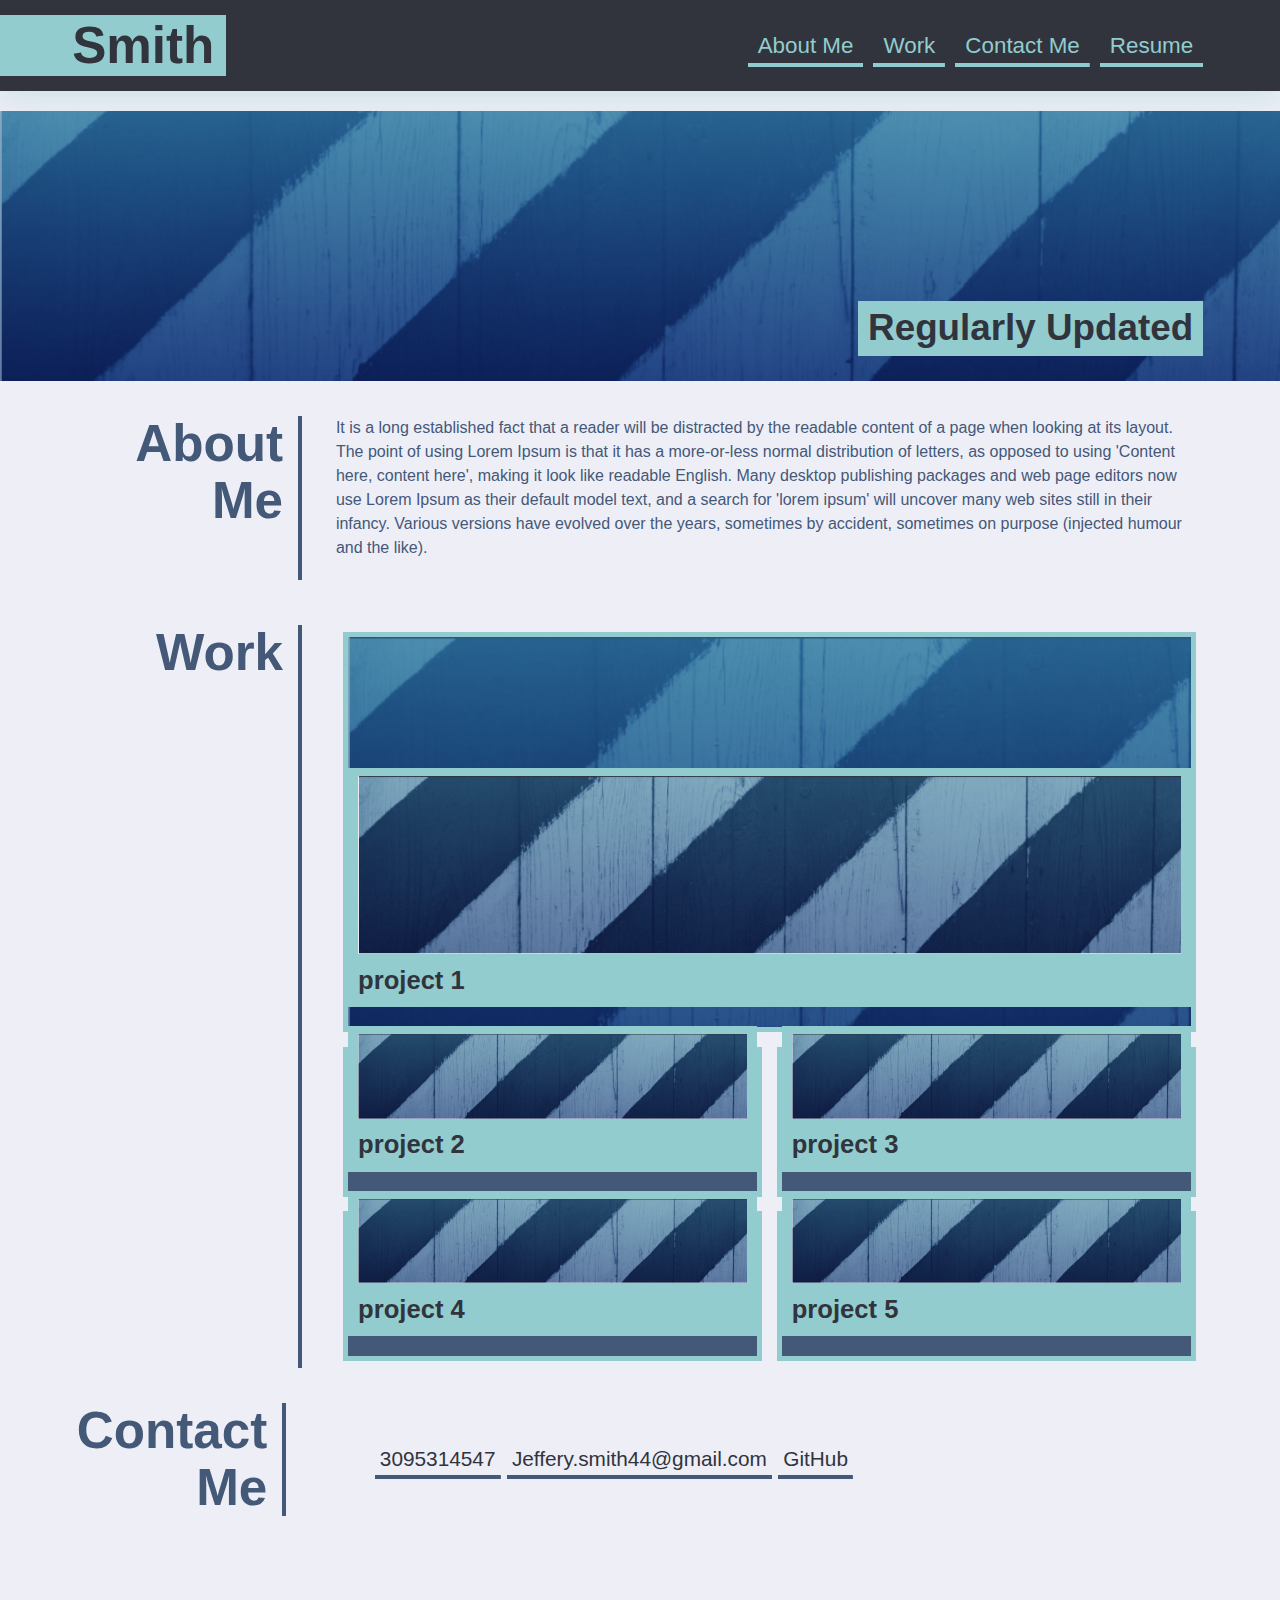
<file: index.html>
<!DOCTYPE html>
<html lang="en">
  <head>
    <!-- TODO: add head content below -->
    <title>Flexbox</title>
    <meta charset="UTF-8" />
    <meta name="viewport" content="width=device-width, initial-scale=1" />
    <link rel="stylesheet" type="text/css" href="./assets/css/style.css" />
  </head>

  <body>
    <!-- TODO: add body content below -->
    <header class="main-header">
      <h1>Smith</h1>
      <nav>
        <a href="#about-me">About Me</a>
        <a href="#work">Work</a>
        <a href="#contact-me">Contact Me</a>
        <a href="./assets/images/JeffSmithResume.jpg">Resume</a>
      </nav>
    </header>
    <main>
      <div>
      <div class="hero-banner">
        <h2>Regularly Updated</h2>
      </div>
      <section class="page-wrapper">
        <section class="page-section">
          <h2 id="about-me">About Me</h2>

          <div>
            <p>
              It is a long established fact that a reader will be distracted by
              the readable content of a page when looking at its layout. The
              point of using Lorem Ipsum is that it has a more-or-less normal
              distribution of letters, as opposed to using 'Content here,
              content here', making it look like readable English. Many desktop
              publishing packages and web page editors now use Lorem Ipsum as
              their default model text, and a search for 'lorem ipsum' will
              uncover many web sites still in their infancy. Various versions
              have evolved over the years, sometimes by accident, sometimes on
              purpose (injected humour and the like).
            </p>
          </div>
        </section>
        <section class="page-section">
          <h2 id="work">Work</h2>

          <div class="flex-container">
            <section class="flex-item">
              <div>
                <img src="./assets/images/02-hero-bg.jpg" alt="photo" />
                <h3>project 1</h3>
              </div>
            </section>
            <section class="flex-item">
              <div>
                <img src="./assets/images/02-hero-bg.jpg" alt="photo" />
                <h3>project 2</h3>
              </div>
            </section>
            <section class="flex-item">
              <div>
                <img src="./assets/images/02-hero-bg.jpg" alt="photo" />
                <h3>project 3</h3>
              </div>
            </section>
            <section class="flex-item">
              <div>
                <img src="./assets/images/02-hero-bg.jpg" alt="photo" />
                <h3>project 4</h3>
              </div>
            </section>
            <section class="flex-item">
              <div>
                <img src="./assets/images/02-hero-bg.jpg" alt="photo" />
                <h3>project 5</h3>
              </div>
            </section>
          </div>
          <section class="page-section">
            <h2>Contact Me</h2>
            <section id="contact-me" class="contact">
              <address>
                <a href="#">3095314547</a>
                <a href="#">Jeffery.smith44@gmail.com</a>
                <a href="https://github.com/J-Smith44/">GitHub</a>
              </address>
            </section>
          </section>
        </section>
      </section>
    </div>
    </main>
  </body>
</html>
</file>
<file: assets/css/style.css>
* {
  box-sizing: border-box;
}

/* brand color palette */
:root {
  --primary: rgba(68, 88, 119, 1);
  --secondary: rgba(146, 204, 206, 1);
  --tertiary: rgba(49, 52, 61, 1);
  --dark: rgba(28, 29, 33, 1);
  --light: rgba(238, 238, 247, 1);
}

body {



  margin: 0;
  padding: 0;
  font-family: 'Trebuchet MS', 'Lucida Sans Unicode', 'Lucida Grande', 'Lucida Sans', Arial, sans-serif;
  color: var(--primary);
  background-color: var(--light);
  line-height: 1.5;
}

h1,
h2,
h3,
h4,
h5,
h6 {
  margin: 0;
}

p {
  margin: 0;
}

header {

  display: flex;

  padding: 15px 6% 15px 0;
  display: flex;
  flex-direction: row;
  justify-content: space-between;
  flex-wrap: wrap;
  align-items: center;
  background-color: var(--tertiary);
  box-shadow: 0 5px 35px rgba(146, 204, 206, 0.4);
}

header h1 {
  color: var(--tertiary);
  background-color: var(--secondary);
  padding: 5px 1% 5px 6%;
  margin: 0;
  font-size: 4vw;
  line-height: 1;
}

nav {

  display: flex;
  /* Align the child elements to the right side of the parent */
  justify-content: flex-end;
  /* justify-content: end; */
  text-decoration: none;


}

nav a {
  display: flex;
  text-decoration: none;
  padding: 5px 10px;
  color: var(--secondary);
  margin-right: 10px;
  background-image: linear-gradient(270deg, var(--secondary) 0%, var(--secondary) 100%);
  background-repeat: no-repeat;
  background-size: 100% 0.2em;
  background-position: bottom;
  transition: all 0.25s ease-in;
  font-size: 1.4rem;
}

nav a:hover {
  background-size: 100% 100%;
  color: var(--primary);
}

nav a:last-child {
  margin-right: 0;
}

main {
  margin-top: 20px;
  margin-bottom: 45px;
}

.hero-banner {
  background: rgb(68, 88, 120);
  background-image: url("../images/02-hero-bg.jpg"), linear-gradient(180deg, var(--secondary) 0%, var(--primary) 100%);
  background-size: cover;
  background-position: center;
  background-blend-mode: soft-light;
  min-height: 30vh;
  color: var(--light);
  padding: 2% 6%;
  display: flex;
  justify-content: flex-end;
  align-items: flex-end;
  text-align: right;
}

.hero-banner div {
  flex: 0 0 90%;
}

.hero-banner h2 {
  background-color: var(--secondary);
  color: var(--tertiary);
  margin: 0;
  padding: 5px 10px;
  font-size: 2.3rem;
  line-height: 1.2;
  display: inline;
}

.page-wrapper {
  max-width: 88%;
  margin-left: auto;
  margin-right: auto;
}

.page-section {
  margin: 25px 0;
  padding: 10px 0;
  display: flex;
  flex-direction: row;
  flex-wrap: wrap;
  align-items: stretch;
  justify-content: space-between;
}

.page-section > h2 {
  flex: 0 0 20%;
  text-align: right;
  padding-right: 15px;
  border-right: 4px solid var(--primary);
  font-size: 4vw;
  line-height: 1.1;
}

.page-section > div {
  flex: 0 0 77%;
}

.page-section p {
  margin-bottom: 20px;
}

.flex-container {
  display: flex;
  flex-wrap: wrap;
  justify-content: center;
}

.flex-item {
  border: 5px solid var(--secondary);
  background-color: var(--primary);
  color: var(--tertiary);
  min-height: 150px;
  max-height: 150px;
  flex-basis: calc(50% - 1em);
  display: flex;
  align-items: flex-end;
  padding: 0 0 20px 0;
  margin: 0.5em;
  text-decoration: none;
  background-blend-mode: soft-light;
  background-size: 150%;
  transition: all 0.5s;
  font-size: 0.9rem;
}

/* feature first portfolio item */
.flex-item:first-child {
    min-height: 400px;
    flex-basis: 100%;
    background-image: url("../images/02-hero-bg.jpg"), linear-gradient(180deg, var(--secondary) 0%, var(--primary) 100%);
}

.flex-item img {
    width: 100%;
    height: 100%;
}



.flex-item:hover {
  background-color: rgba(0, 0, 0, 0.3);
}

.flex-item div {
  background-color: var(--secondary);
  padding: 8px 10px;
}

.flex-item h3 {
  display: flex;
  flex-wrap: wrap;
  font-size: 1.6rem;

}

.contact address {
  display: flex;
  flex-wrap: wrap;
  justify-content: space-around;
  align-items: center;
  height: 100%;
}

.contact address a {
  color: var(--tertiary);
  padding: 5px;
  text-decoration: none;
  font-size: 1.3rem;
  font-style: normal;
  background-image: linear-gradient(270deg, var(--primary) 0%, var(--primary) 100%);
  background-repeat: no-repeat;
  background-size: 100% 0.2em;
  background-position: bottom;
  transition: all 0.25s ease-in;
  margin: 0 0.2rem 0.1rem;
  display: inline-block;
}

.contact address a:hover {
  background-size: 100% 88%;
  color: var(--secondary);
}

/* portfolio project images */
/* TODO: Add portfolio project images here*/

/* media queries */

/* TODO: add media query for a max-width of 980px */

/* TODO: add media query for a max-width of 768px */
@media screen and (max-width: 992px) {
  .flex-item {
    width: 50%;
  }

}


@media screen and (max-width: 768px) {
  .flex-item {
    width: 100%;
    * {
      box-sizing: border-box;
    }

    /* brand color palette */
    :root {
      --primary: rgba(68, 88, 119, 1);
      --secondary: rgba(146, 204, 206, 1);
      --tertiary: rgba(49, 52, 61, 1);
      --dark: rgba(28, 29, 33, 1);
      --light: rgba(238, 238, 247, 1);
    }

    body {



      margin: 0;
      padding: 0;
      font-family: 'Trebuchet MS', 'Lucida Sans Unicode', 'Lucida Grande', 'Lucida Sans', Arial, sans-serif;
      color: var(--primary);
      background-color: var(--light);
      line-height: 1.5;
    }

    h1,
    h2,
    h3,
    h4,
    h5,
    h6 {
      margin: 0;
    }

    p {
      margin: 0;
    }

    header {

      display: flex;

      padding: 15px 6% 15px 0;
      display: flex;
      flex-direction: row;
      justify-content: space-between;
      flex-wrap: wrap;
      align-items: center;
      background-color: var(--tertiary);
      box-shadow: 0 5px 35px rgba(146, 204, 206, 0.4);
    }

    header h1 {
      color: var(--tertiary);
      background-color: var(--secondary);
      padding: 5px 1% 5px 6%;
      margin: 0;
      font-size: 4vw;
      line-height: 1;
    }

    nav {

      display: flex;
      /* Align the child elements to the right side of the parent */
      justify-content: flex-end;
      /* justify-content: end; */
      text-decoration: none;


    }

    nav a {
      display: flex;
      text-decoration: none;
      padding: 5px 10px;
      color: var(--secondary);
      margin-right: 10px;
      background-image: linear-gradient(270deg, var(--secondary) 0%, var(--secondary) 100%);
      background-repeat: no-repeat;
      background-size: 100% 0.2em;
      background-position: bottom;
      transition: all 0.25s ease-in;
      font-size: 1.4rem;
    }

    nav a:hover {
      background-size: 100% 100%;
      color: var(--primary);
    }

    nav a:last-child {
      margin-right: 0;
    }

    main {
      margin-top: 20px;
      margin-bottom: 45px;
    }

    .hero-banner {
      background: rgb(68, 88, 120);
      background-image: url("../images/02-hero-bg.jpg"), linear-gradient(180deg, var(--secondary) 0%, var(--primary) 100%);
      background-size: cover;
      background-position: center;
      background-blend-mode: soft-light;
      min-height: 30vh;
      color: var(--light);
      padding: 2% 6%;
      display: flex;
      justify-content: flex-end;
      align-items: flex-end;
      text-align: right;
    }

    .hero-banner div {
      flex: 0 0 90%;
    }

    .hero-banner h2 {
      background-color: var(--secondary);
      color: var(--tertiary);
      margin: 0;
      padding: 5px 10px;
      font-size: 2.3rem;
      line-height: 1.2;
      display: inline;
    }

    .page-wrapper {
      max-width: 88%;
      margin-left: auto;
      margin-right: auto;
    }

    .page-section {
      margin: 25px 0;
      padding: 10px 0;
      display: flex;
      flex-direction: row;
      flex-wrap: wrap;
      align-items: stretch;
      justify-content: space-between;
    }

    .page-section > h2 {
      flex: 0 0 20%;
      text-align: right;
      padding-right: 15px;
      border-right: 4px solid var(--primary);
      font-size: 4vw;
      line-height: 1.1;
    }

    .page-section > div {
      flex: 0 0 77%;
    }

    .page-section p {
      margin-bottom: 20px;
    }

    .flex-container {
      display: flex;
      flex-wrap: wrap;
      justify-content: center;
    }

    .flex-item {
      border: 5px solid var(--secondary);
      background-color: var(--primary);
      color: var(--tertiary);
      min-height: 150px;
      max-height: 150px;
      flex-basis: calc(50% - 1em);
      display: flex;
      align-items: flex-end;
      padding: 0 0 20px 0;
      margin: 0.5em;
      text-decoration: none;
      background-blend-mode: soft-light;
      background-size: 150%;
      transition: all 0.5s;
      font-size: 0.9rem;
    }

    /* feature first portfolio item */
    .flex-item:first-child {
        min-height: 400px;
        flex-basis: 100%;
        background-image: url("../images/02-hero-bg.jpg"), linear-gradient(180deg, var(--secondary) 0%, var(--primary) 100%);
    }

    .flex-item img {
        width: 100%;
        height: 100%;
    }



    .flex-item:hover {
      background-color: rgba(0, 0, 0, 0.3);
    }

    .flex-item div {
      background-color: var(--secondary);
      padding: 8px 10px;
    }

    .flex-item h3 {
      display: flex;
      flex-wrap: wrap;
      font-size: 1.6rem;

    }

    .contact address {
      display: flex;
      flex-wrap: wrap;
      justify-content: space-around;
      align-items: center;
      height: 100%;
    }

    .contact address a {
      color: var(--tertiary);
      padding: 5px;
      text-decoration: none;
      font-size: 1.3rem;
      font-style: normal;
      background-image: linear-gradient(270deg, var(--primary) 0%, var(--primary) 100%);
      background-repeat: no-repeat;
      background-size: 100% 0.2em;
      background-position: bottom;
      transition: all 0.25s ease-in;
      margin: 0 0.2rem 0.1rem;
      display: inline-block;
    }

    .contact address a:hover {
      background-size: 100% 88%;
      color: var(--secondary);
    }

    /* portfolio project images */
    /* TODO: Add portfolio project images here*/

    /* media queries */

    /* TODO: add media query for a max-width of 980px */

    /* TODO: add media query for a max-width of 768px */
    @media screen and (max-width: 992px) {
      .flex-item {
        width: 50%;
      }

    }


    @media screen and (max-width: 768px) {
      .flex-item {
        width: 100%;
        min-height: 150px;
      }
    }

  }
}
</file>
<file: Develop/assets/css/style.css>
* {
  box-sizing: border-box;
}

/* brand color palette */
:root {
  --primary: rgba(68, 88, 119, 1);
  --secondary: rgba(146, 204, 206, 1);
  --tertiary: rgba(49, 52, 61, 1);
  --dark: rgba(28, 29, 33, 1);
  --light: rgba(238, 238, 247, 1);
}

body {



  margin: 0;
  padding: 0;
  font-family: 'Trebuchet MS', 'Lucida Sans Unicode', 'Lucida Grande', 'Lucida Sans', Arial, sans-serif;
  color: var(--primary);
  background-color: var(--light);
  line-height: 1.5;
}

h1,
h2,
h3,
h4,
h5,
h6 {
  margin: 0;
}

p {
  margin: 0;
}

header {

  display: flex;

  padding: 15px 6% 15px 0;
  display: flex;
  flex-direction: row;
  justify-content: space-between;
  flex-wrap: wrap;
  align-items: center;
  background-color: var(--tertiary);
  box-shadow: 0 5px 35px rgba(146, 204, 206, 0.4);
}

header h1 {
  color: var(--tertiary);
  background-color: var(--secondary);
  padding: 5px 1% 5px 6%;
  margin: 0;
  font-size: 4vw;
  line-height: 1;
}

nav {

  display: flex;
  /* Align the child elements to the right side of the parent */
  justify-content: flex-end;
  /* justify-content: end; */
  text-decoration: none;


}

nav a {
  display: flex;
  text-decoration: none;
  padding: 5px 10px;
  color: var(--secondary);
  margin-right: 10px;
  background-image: linear-gradient(270deg, var(--secondary) 0%, var(--secondary) 100%);
  background-repeat: no-repeat;
  background-size: 100% 0.2em;
  background-position: bottom;
  transition: all 0.25s ease-in;
  font-size: 1.4rem;
}

nav a:hover {
  background-size: 100% 100%;
  color: var(--primary);
}

nav a:last-child {
  margin-right: 0;
}

main {
  margin-top: 20px;
  margin-bottom: 45px;
}

.hero-banner {
  background: rgb(68, 88, 120);
  background-image: url("../images/02-hero-bg.jpg"), linear-gradient(180deg, var(--secondary) 0%, var(--primary) 100%);
  background-size: cover;
  background-position: center;
  background-blend-mode: soft-light;
  min-height: 30vh;
  color: var(--light);
  padding: 2% 6%;
  display: flex;
  justify-content: flex-end;
  align-items: flex-end;
  text-align: right;
}

.hero-banner div {
  flex: 0 0 90%;
}

.hero-banner h2 {
  background-color: var(--secondary);
  color: var(--tertiary);
  margin: 0;
  padding: 5px 10px;
  font-size: 2.3rem;
  line-height: 1.2;
  display: inline;
}

.page-wrapper {
  max-width: 88%;
  margin-left: auto;
  margin-right: auto;
}

.page-section {
  margin: 25px 0;
  padding: 10px 0;
  display: flex;
  flex-direction: row;
  flex-wrap: wrap;
  align-items: stretch;
  justify-content: space-between;
}

.page-section > h2 {
  flex: 0 0 20%;
  text-align: right;
  padding-right: 15px;
  border-right: 4px solid var(--primary);
  font-size: 4vw;
  line-height: 1.1;
}

.page-section > div {
  flex: 0 0 77%;
}

.page-section p {
  margin-bottom: 20px;
}

.flex-container {
  display: flex;
  flex-wrap: wrap;
  justify-content: center;
}

.flex-item {
  border: 5px solid var(--secondary);
  background-color: var(--primary);
  color: var(--tertiary);
  min-height: 150px;
  max-height: 150px;
  flex-basis: calc(50% - 1em);
  display: flex;
  align-items: flex-end;
  padding: 0 0 20px 0;
  margin: 0.5em;
  text-decoration: none;
  background-blend-mode: soft-light;
  background-size: 150%;
  transition: all 0.5s;
  font-size: 0.9rem;
}

/* feature first portfolio item */
.flex-item:first-child {
    min-height: 400px;
    flex-basis: 100%;
    background-image: url("../images/02-hero-bg.jpg"), linear-gradient(180deg, var(--secondary) 0%, var(--primary) 100%);
}

.flex-item img {
    width: 100%;
    height: 100%;
}



.flex-item:hover {
  background-color: rgba(0, 0, 0, 0.3);
}

.flex-item div {
  background-color: var(--secondary);
  padding: 8px 10px;
}

.flex-item h3 {
  display: flex;
  flex-wrap: wrap;
  font-size: 1.6rem;

}

.contact address {
  display: flex;
  flex-wrap: wrap;
  justify-content: space-around;
  align-items: center;
  height: 100%;
}

.contact address a {
  color: var(--tertiary);
  padding: 5px;
  text-decoration: none;
  font-size: 1.3rem;
  font-style: normal;
  background-image: linear-gradient(270deg, var(--primary) 0%, var(--primary) 100%);
  background-repeat: no-repeat;
  background-size: 100% 0.2em;
  background-position: bottom;
  transition: all 0.25s ease-in;
  margin: 0 0.2rem 0.1rem;
  display: inline-block;
}

.contact address a:hover {
  background-size: 100% 88%;
  color: var(--secondary);
}

/* portfolio project images */
/* TODO: Add portfolio project images here*/

/* media queries */

/* TODO: add media query for a max-width of 980px */

/* TODO: add media query for a max-width of 768px */
@media screen and (max-width: 992px) {
  .flex-item {
    width: 50%;
  }

}


@media screen and (max-width: 768px) {
  .flex-item {
    width: 100%;
    * {
      box-sizing: border-box;
    }

    /* brand color palette */
    :root {
      --primary: rgba(68, 88, 119, 1);
      --secondary: rgba(146, 204, 206, 1);
      --tertiary: rgba(49, 52, 61, 1);
      --dark: rgba(28, 29, 33, 1);
      --light: rgba(238, 238, 247, 1);
    }

    body {



      margin: 0;
      padding: 0;
      font-family: 'Trebuchet MS', 'Lucida Sans Unicode', 'Lucida Grande', 'Lucida Sans', Arial, sans-serif;
      color: var(--primary);
      background-color: var(--light);
      line-height: 1.5;
    }

    h1,
    h2,
    h3,
    h4,
    h5,
    h6 {
      margin: 0;
    }

    p {
      margin: 0;
    }

    header {

      display: flex;

      padding: 15px 6% 15px 0;
      display: flex;
      flex-direction: row;
      justify-content: space-between;
      flex-wrap: wrap;
      align-items: center;
      background-color: var(--tertiary);
      box-shadow: 0 5px 35px rgba(146, 204, 206, 0.4);
    }

    header h1 {
      color: var(--tertiary);
      background-color: var(--secondary);
      padding: 5px 1% 5px 6%;
      margin: 0;
      font-size: 4vw;
      line-height: 1;
    }

    nav {

      display: flex;
      /* Align the child elements to the right side of the parent */
      justify-content: flex-end;
      /* justify-content: end; */
      text-decoration: none;


    }

    nav a {
      display: flex;
      text-decoration: none;
      padding: 5px 10px;
      color: var(--secondary);
      margin-right: 10px;
      background-image: linear-gradient(270deg, var(--secondary) 0%, var(--secondary) 100%);
      background-repeat: no-repeat;
      background-size: 100% 0.2em;
      background-position: bottom;
      transition: all 0.25s ease-in;
      font-size: 1.4rem;
    }

    nav a:hover {
      background-size: 100% 100%;
      color: var(--primary);
    }

    nav a:last-child {
      margin-right: 0;
    }

    main {
      margin-top: 20px;
      margin-bottom: 45px;
    }

    .hero-banner {
      background: rgb(68, 88, 120);
      background-image: url("../images/02-hero-bg.jpg"), linear-gradient(180deg, var(--secondary) 0%, var(--primary) 100%);
      background-size: cover;
      background-position: center;
      background-blend-mode: soft-light;
      min-height: 30vh;
      color: var(--light);
      padding: 2% 6%;
      display: flex;
      justify-content: flex-end;
      align-items: flex-end;
      text-align: right;
    }

    .hero-banner div {
      flex: 0 0 90%;
    }

    .hero-banner h2 {
      background-color: var(--secondary);
      color: var(--tertiary);
      margin: 0;
      padding: 5px 10px;
      font-size: 2.3rem;
      line-height: 1.2;
      display: inline;
    }

    .page-wrapper {
      max-width: 88%;
      margin-left: auto;
      margin-right: auto;
    }

    .page-section {
      margin: 25px 0;
      padding: 10px 0;
      display: flex;
      flex-direction: row;
      flex-wrap: wrap;
      align-items: stretch;
      justify-content: space-between;
    }

    .page-section > h2 {
      flex: 0 0 20%;
      text-align: right;
      padding-right: 15px;
      border-right: 4px solid var(--primary);
      font-size: 4vw;
      line-height: 1.1;
    }

    .page-section > div {
      flex: 0 0 77%;
    }

    .page-section p {
      margin-bottom: 20px;
    }

    .flex-container {
      display: flex;
      flex-wrap: wrap;
      justify-content: center;
    }

    .flex-item {
      border: 5px solid var(--secondary);
      background-color: var(--primary);
      color: var(--tertiary);
      min-height: 150px;
      max-height: 150px;
      flex-basis: calc(50% - 1em);
      display: flex;
      align-items: flex-end;
      padding: 0 0 20px 0;
      margin: 0.5em;
      text-decoration: none;
      background-blend-mode: soft-light;
      background-size: 150%;
      transition: all 0.5s;
      font-size: 0.9rem;
    }

    /* feature first portfolio item */
    .flex-item:first-child {
        min-height: 400px;
        flex-basis: 100%;
        background-image: url("../images/02-hero-bg.jpg"), linear-gradient(180deg, var(--secondary) 0%, var(--primary) 100%);
    }

    .flex-item img {
        width: 100%;
        height: 100%;
    }



    .flex-item:hover {
      background-color: rgba(0, 0, 0, 0.3);
    }

    .flex-item div {
      background-color: var(--secondary);
      padding: 8px 10px;
    }

    .flex-item h3 {
      display: flex;
      flex-wrap: wrap;
      font-size: 1.6rem;

    }

    .contact address {
      display: flex;
      flex-wrap: wrap;
      justify-content: space-around;
      align-items: center;
      height: 100%;
    }

    .contact address a {
      color: var(--tertiary);
      padding: 5px;
      text-decoration: none;
      font-size: 1.3rem;
      font-style: normal;
      background-image: linear-gradient(270deg, var(--primary) 0%, var(--primary) 100%);
      background-repeat: no-repeat;
      background-size: 100% 0.2em;
      background-position: bottom;
      transition: all 0.25s ease-in;
      margin: 0 0.2rem 0.1rem;
      display: inline-block;
    }

    .contact address a:hover {
      background-size: 100% 88%;
      color: var(--secondary);
    }

    /* portfolio project images */
    /* TODO: Add portfolio project images here*/

    /* media queries */

    /* TODO: add media query for a max-width of 980px */

    /* TODO: add media query for a max-width of 768px */
    @media screen and (max-width: 992px) {
      .flex-item {
        width: 50%;
      }

    }


    @media screen and (max-width: 768px) {
      .flex-item {
        width: 100%;
        min-height: 150px;
      }
    }

  }
}
</file>
